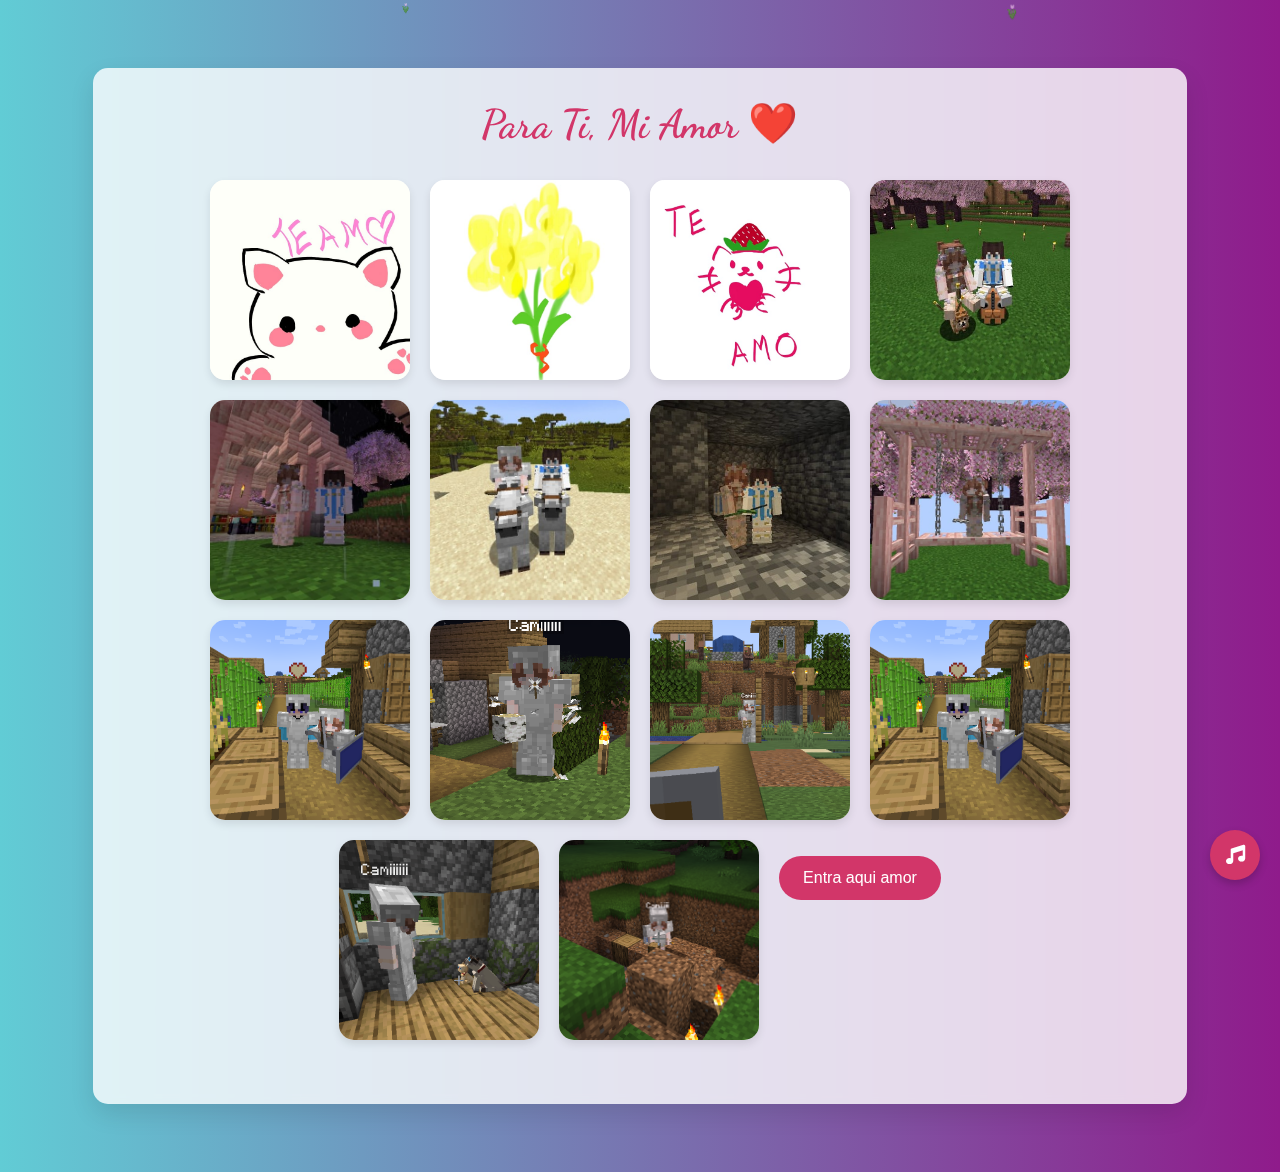
<file: index.html>
<!DOCTYPE html>
<html lang="es">
<head>
    <meta charset="UTF-8">
    <meta name="viewport" content="width=device-width, initial-scale=1.0">
    <title>Para mi Amor</title>
    <link rel="stylesheet" href="style.css">
    <link href="https://fonts.googleapis.com/css2?family=Dancing+Script:wght@400;700&family=Open+Sans:wght@300;400&display=swap" rel="stylesheet">
    <link rel="stylesheet" href="https://cdnjs.cloudflare.com/ajax/libs/font-awesome/6.0.0-beta3/css/all.min.css">
</head>
<body>
    <div id="flores"></div>
    
    <div class="seccion-inicio">
        <div class="contenedor">
            <h1>Para Ti, Mi Amor ❤️</h1>
            <div class="galeria">
                
            <!-- Tarjeta 1 -->
            <div class="tarjeta" onclick="girarTarjeta(this)">
                <div class="tarjeta-cara frontal">
                    <img src="assets/imagen_1.jpeg" alt="Nuestra foto">
                </div>
                <div class="tarjeta-cara trasera">
                    <p>Eres mi princesita quien me impulsa a ser mejor</p>
                </div>
            </div>
            
            <!-- Tarjeta 2 -->
            <div class="tarjeta" onclick="girarTarjeta(this)">
                <div class="tarjeta-cara frontal">
                    <img src="assets/imagen_2.jpeg" alt="Nuestra foto">
                </div>
                <div class="tarjeta-cara trasera">
                    <p>Eres única e irreemplazable en mi vida </p>
                </div>
            </div>

            <!-- Tarjeta 3 -->
            <div class="tarjeta" onclick="girarTarjeta(this)">
                <div class="tarjeta-cara frontal">
                    <img src="assets/imagen_3.jpeg" alt="Nuestra foto">
                </div>
                <div class="tarjeta-cara trasera">
                    <p>Eres esa niña que me enamora todo los días</p>
                </div>
            </div>
            
            <!-- Tarjeta 4 -->
            <div class="tarjeta" onclick="girarTarjeta(this)">
                <div class="tarjeta-cara frontal">
                    <img src="assets/imagen_5.jpeg" alt="Nuestra foto">
                </div>
                <div class="tarjeta-cara trasera">
                    <p>Eres con quien quiero pasar toda mi vida </p>
                </div>
            </div>
            <!-- Tarjeta 4 -->
            <div class="tarjeta" onclick="girarTarjeta(this)">
                <div class="tarjeta-cara frontal">
                    <img src="assets/imagen_6.jpeg" alt="Nuestra foto">
                </div>
                <div class="tarjeta-cara trasera">
                    <p>Eres mis sueños hechos realidad </p>
                </div>
            </div>
            <!-- Tarjeta 4 -->
            <div class="tarjeta" onclick="girarTarjeta(this)">
                <div class="tarjeta-cara frontal">
                    <img src="assets/imagen_7.jpeg" alt="Nuestra foto">
                </div>
                <div class="tarjeta-cara trasera">
                    <p>Me gustaría estar abrazandote a cada momento </p>
                </div>
            </div>
            <!-- Tarjeta 4 -->
            <div class="tarjeta" onclick="girarTarjeta(this)">
                <div class="tarjeta-cara frontal">
                    <img src="assets/imagen_8.jpeg" alt="Nuestra foto">
                </div>
                <div class="tarjeta-cara trasera">
                    <p>Me gustaría poder besarte</p>
                </div>
            </div>
            <!-- Tarjeta 4 -->
            <div class="tarjeta" onclick="girarTarjeta(this)">
                <div class="tarjeta-cara frontal">
                    <img src="assets/imagen_9.jpeg" alt="Nuestra foto">
                </div>
                <div class="tarjeta-cara trasera">
                    <p>Me gustaría poder estar contigo en todo momento </p>
                </div>
            </div>
            <!-- Tarjeta 4 -->
            <div class="tarjeta" onclick="girarTarjeta(this)">
                <div class="tarjeta-cara frontal">
                    <img src="assets/imagen_10.png" alt="Nuestra foto">
                </div>
                <div class="tarjeta-cara trasera">
                    <p>Daría todo de mí para verte bien </p>
                </div>
            </div>
            <!-- Tarjeta 4 -->
            <div class="tarjeta" onclick="girarTarjeta(this)">
                <div class="tarjeta-cara frontal">
                    <img src="assets/imagen_11.png" alt="Nuestra foto">
                </div>
                <div class="tarjeta-cara trasera">
                    <p>Hasta lo que no tengo, hasta mi propia vida</p>
                </div>
            </div>
            <!-- Tarjeta 4 -->
            <div class="tarjeta" onclick="girarTarjeta(this)">
                <div class="tarjeta-cara frontal">
                    <img src="assets/imagen_12.png" alt="Nuestra foto">
                </div>
                <div class="tarjeta-cara trasera">
                    <p>Lo feliz que me haces es algo increíble</p>
                </div>
            </div>
            <!-- Tarjeta 4 -->
            <div class="tarjeta" onclick="girarTarjeta(this)">
                <div class="tarjeta-cara frontal">
                    <img src="assets/imagen_13.png" alt="Nuestra foto">
                </div>
                <div class="tarjeta-cara trasera">
                    <p>Cada momentito juntos aun así la distancia te siento al lado mío</p>
                </div>
            </div>
            <!-- Tarjeta 4 -->
            <div class="tarjeta" onclick="girarTarjeta(this)">
                <div class="tarjeta-cara frontal">
                    <img src="assets/imagen_14.png" alt="Nuestra foto">
                </div>
                <div class="tarjeta-cara trasera">
                    <p>Quiero casarme y vivir toda la vida con vos</p>
                </div>
            </div>
            <!-- Tarjeta 4 -->
            <div class="tarjeta" onclick="girarTarjeta(this)">
                <div class="tarjeta-cara frontal">
                    <img src="assets/imagen_15.png" alt="Nuestra foto">
                </div>
                <div class="tarjeta-cara trasera">
                    <p>Tener una familia hermosa, un hogar lleno de amor</p>
                </div>
            </div>

            <a href="carta.html">
                <button>Entra aqui amor</button>
            </a>
            
        </div>
    </div> 

    

    <!-- Control de música en esquina inferior derecha -->
    <div class="control-musica">
        <button id="btnMusica"><i class="fas fa-music"></i></button>
        <audio id="musica" loop>
            <source src="assets/miniña.mp3" type="audio/mpeg">
        </audio>
    </div>



    <script src="script.js"></script>
</body>
</html>
</file>
<file: style.css>
* {
    margin: 0;
    padding: 0;
    box-sizing: border-box;
}

html, body {
    width: 100%;
    overflow-x: visible;
}

body {
    font-family: 'Open Sans', sans-serif;
    background: linear-gradient(to right, #61ccd5, #8f1b8b);
    color: #333;
    min-height: 100vh;
    display: flex;
    flex-direction: column; /* Cambiado a columna */
    align-items: center;
    position: relative;
    padding: 20px 0; /* Añadido espacio vertical */
}

.main-container {
    width: 100%;
    max-width: 1200px;
    display: flex;
    flex-direction: column;
    align-items: center;
}

.contenedor {
    text-align: center;
    padding: 2rem;
    background-color: rgba(255, 255, 255, 0.8);
    border-radius: 15px;
    box-shadow: 0 10px 25px rgba(0, 0, 0, 0.1);
    width: 90%;
    margin: 1rem 0; /* Margen solo arriba/abajo */
    z-index: 10;
    backdrop-filter: blur(5px);
}

.seccion-inicio {
    display: flex;
    justify-content: center; /* Centra horizontalmente */
    align-items: center;     /* Centra verticalmente */
    flex-direction: column;
    min-height: 100vh;       /* Ocupa toda la altura de la pantalla */
    padding: 2rem;
}


h1 {
    font-family: 'Dancing Script', cursive;
    font-size: 2.5rem;
    margin-bottom: 1.5rem;
    color: #d23669;
}

.mensaje p {
    font-size: 1.2rem;
    margin: 1rem 0;
    line-height: 1.6;
}

button {
    background-color: #d23669;
    color: white;
    border: none;
    padding: 0.8rem 1.5rem;
    font-size: 1rem;
    border-radius: 50px;
    cursor: pointer;
    margin-top: 1rem;
    transition: all 0.3s ease;
}

button:hover {
    background-color: #a52a52;
    transform: scale(1.05);
}

/* Corazones flotando */
#flores {
    position: fixed;
    top: 0;
    left: 0;
    width: 100%;
    height: 100%;
    pointer-events: none;
    z-index: 0;
}

.flor {
    position: absolute;
    top: 0;
    width: 30px;
    height: 30px;
    background-image: url('assets/corazon.webp');
    background-size: contain;
    background-repeat: no-repeat;
    opacity: 0.7;
    animation: caer 10s linear infinite;
    transform: translateX(-50%);
    z-index: 0;
}

@keyframes caer {
    0% {
        transform: translateY(-10vh) translateX(-50%) rotate(0deg);
        opacity: 0;
    }
    10% {
        opacity: 0.7;
    }
    90% {
        opacity: 0.7;
    }
    100% {
        transform: translateY(110vh) translateX(-50%) rotate(360deg);
        opacity: 0;
    }
}


.galeria {
    display: flex;
    flex-wrap: wrap;
    justify-content: center;
    gap: 20px;
    margin: 2rem 0;
    width: 100%;
}

.tarjeta {
    width: 200px;
    height: 200px;
    position: relative;
    transform-style: preserve-3d;
    transition: transform 0.6s;
    cursor: pointer;
    perspective: 1000px;
}

.tarjeta.girada {
    transform: rotateY(180deg);
}

.tarjeta-cara {
    position: absolute;
    width: 100%;
    height: 100%;
    backface-visibility: hidden;
    border-radius: 15px;
    overflow: hidden;
    box-shadow: 0 4px 8px rgba(0, 0, 0, 0.1);
    display: flex;
    justify-content: center;
    align-items: center;
}

.frontal {
    background-color: #f8f8f8;
}

.frontal img {
    width: 100%;
    height: 100%;
    object-fit: cover;
}

.trasera {
    background: linear-gradient(135deg, #ff9a9e 0%, #fad0c4 100%);
    transform: rotateY(180deg);
    padding: 15px;
    text-align: center;
    color: white;
    font-weight: bold;
}

.control-musica {
    position: fixed;
    bottom: 20px;
    right: 20px;
    z-index: 100;
}

.control-musica button {
    width: 50px;
    height: 50px;
    border-radius: 50%;
    background-color: #d23669;
    color: white;
    border: none;
    font-size: 1.2rem;
    cursor: pointer;
    box-shadow: 0 4px 8px rgba(0, 0, 0, 0.2);
    transition: all 0.3s ease;
    display: flex;
    justify-content: center;
    align-items: center;
}

.control-musica button:hover {
    background-color: #a52a52;
    transform: scale(1.1);
}

/* Responsive */
@media (max-width: 768px) {
    h1 {
        font-size: 2rem;
    }
    .mensaje p {
        font-size: 1rem;
    }
    .tarjeta {
        width: 120px;
        height: 160px;
    }
    .trasera p {
        font-size: 0.9rem;
    }
}

@media (max-width: 480px) {
    .tarjeta {
        width: 100px;
        height: 140px;
    }
    .control-musica {
        bottom: 10px;
        right: 10px;
    }
    .control-musica button {
        width: 40px;
        height: 40px;
        font-size: 1rem;
    }
}

.seccion-carta {
    width: 100%;
    max-width: 1000px;
    min-height: 80vh;
    display: flex;
    justify-content: center;
    align-items: center;
    padding: 2rem;
    animation: aparecer 1s ease;
    flex-direction: column; /* Asegura que el contenido se apile verticalmente */
    text-align: center;     /* Opcional: centra el texto dentro */
}


@keyframes aparecer {
    from { opacity: 0; transform: translateY(20px); }
    to { opacity: 1; transform: translateY(0); }
}
</file>
